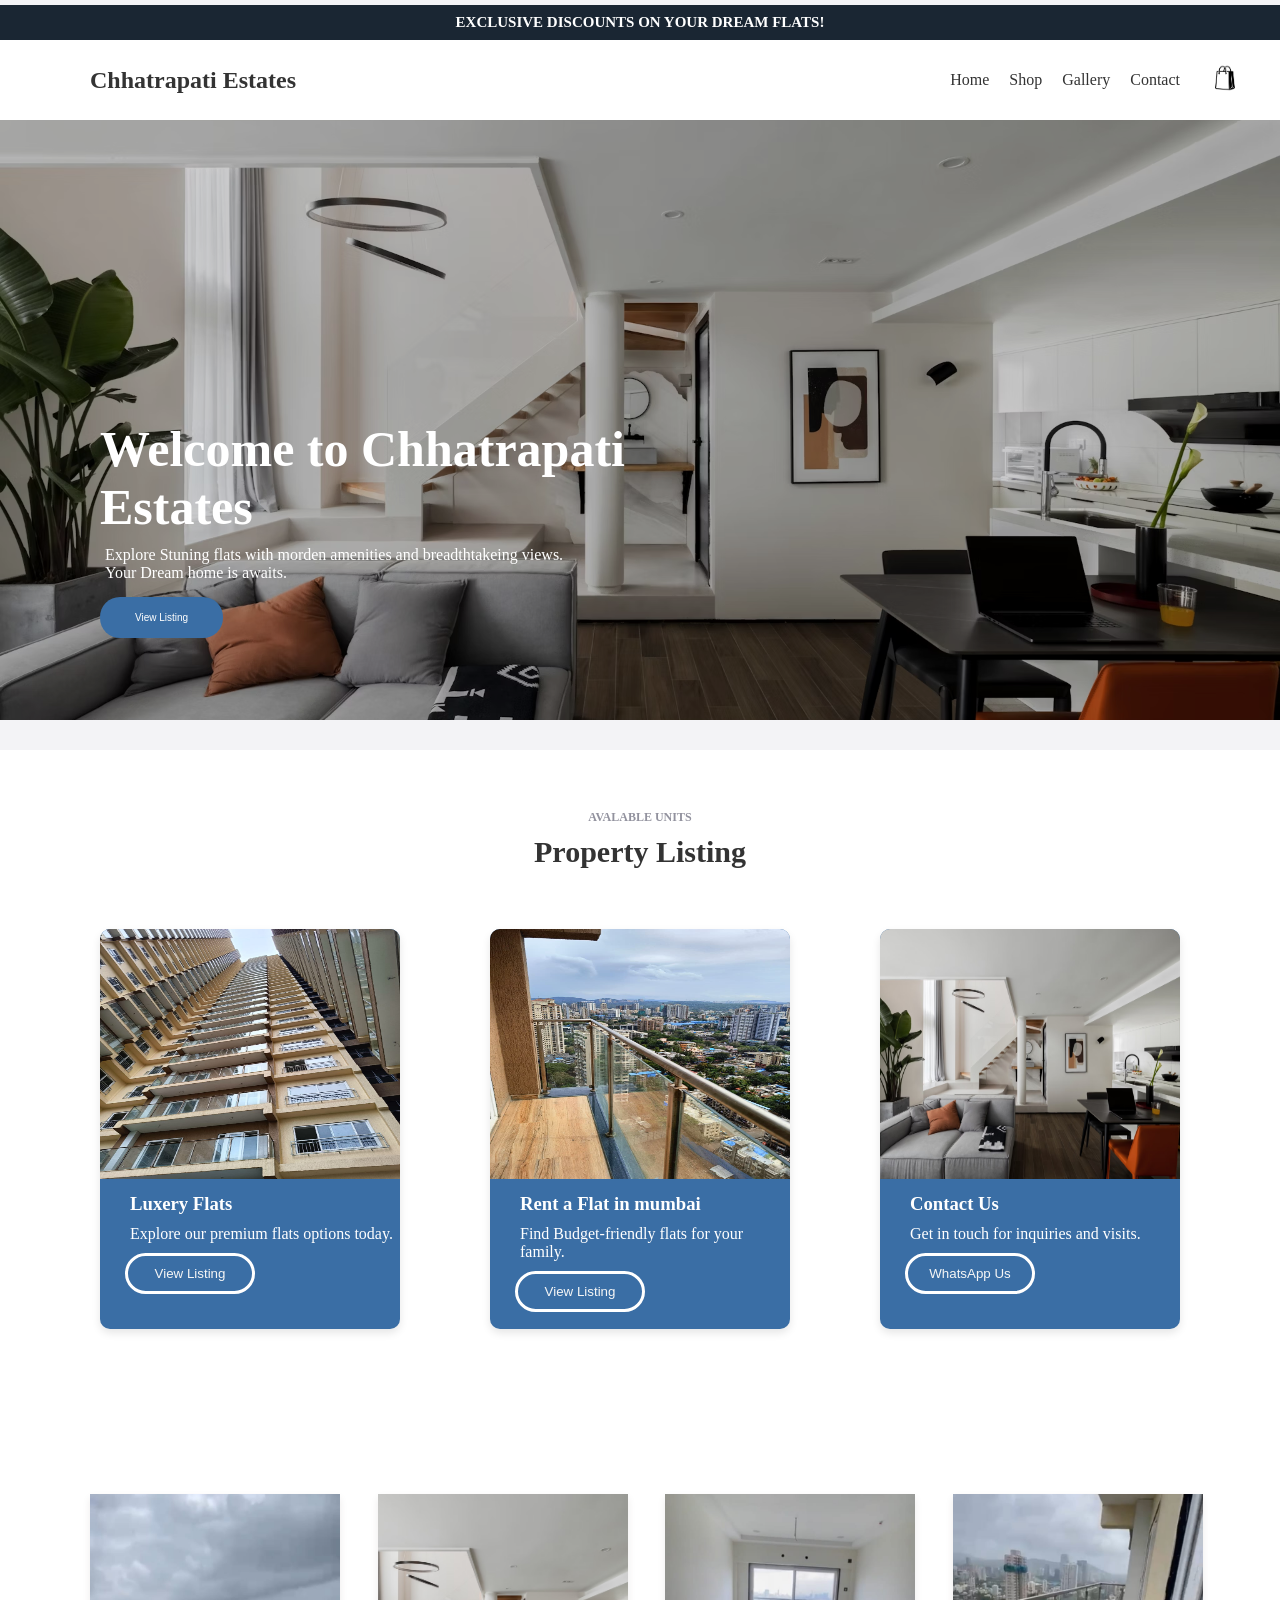
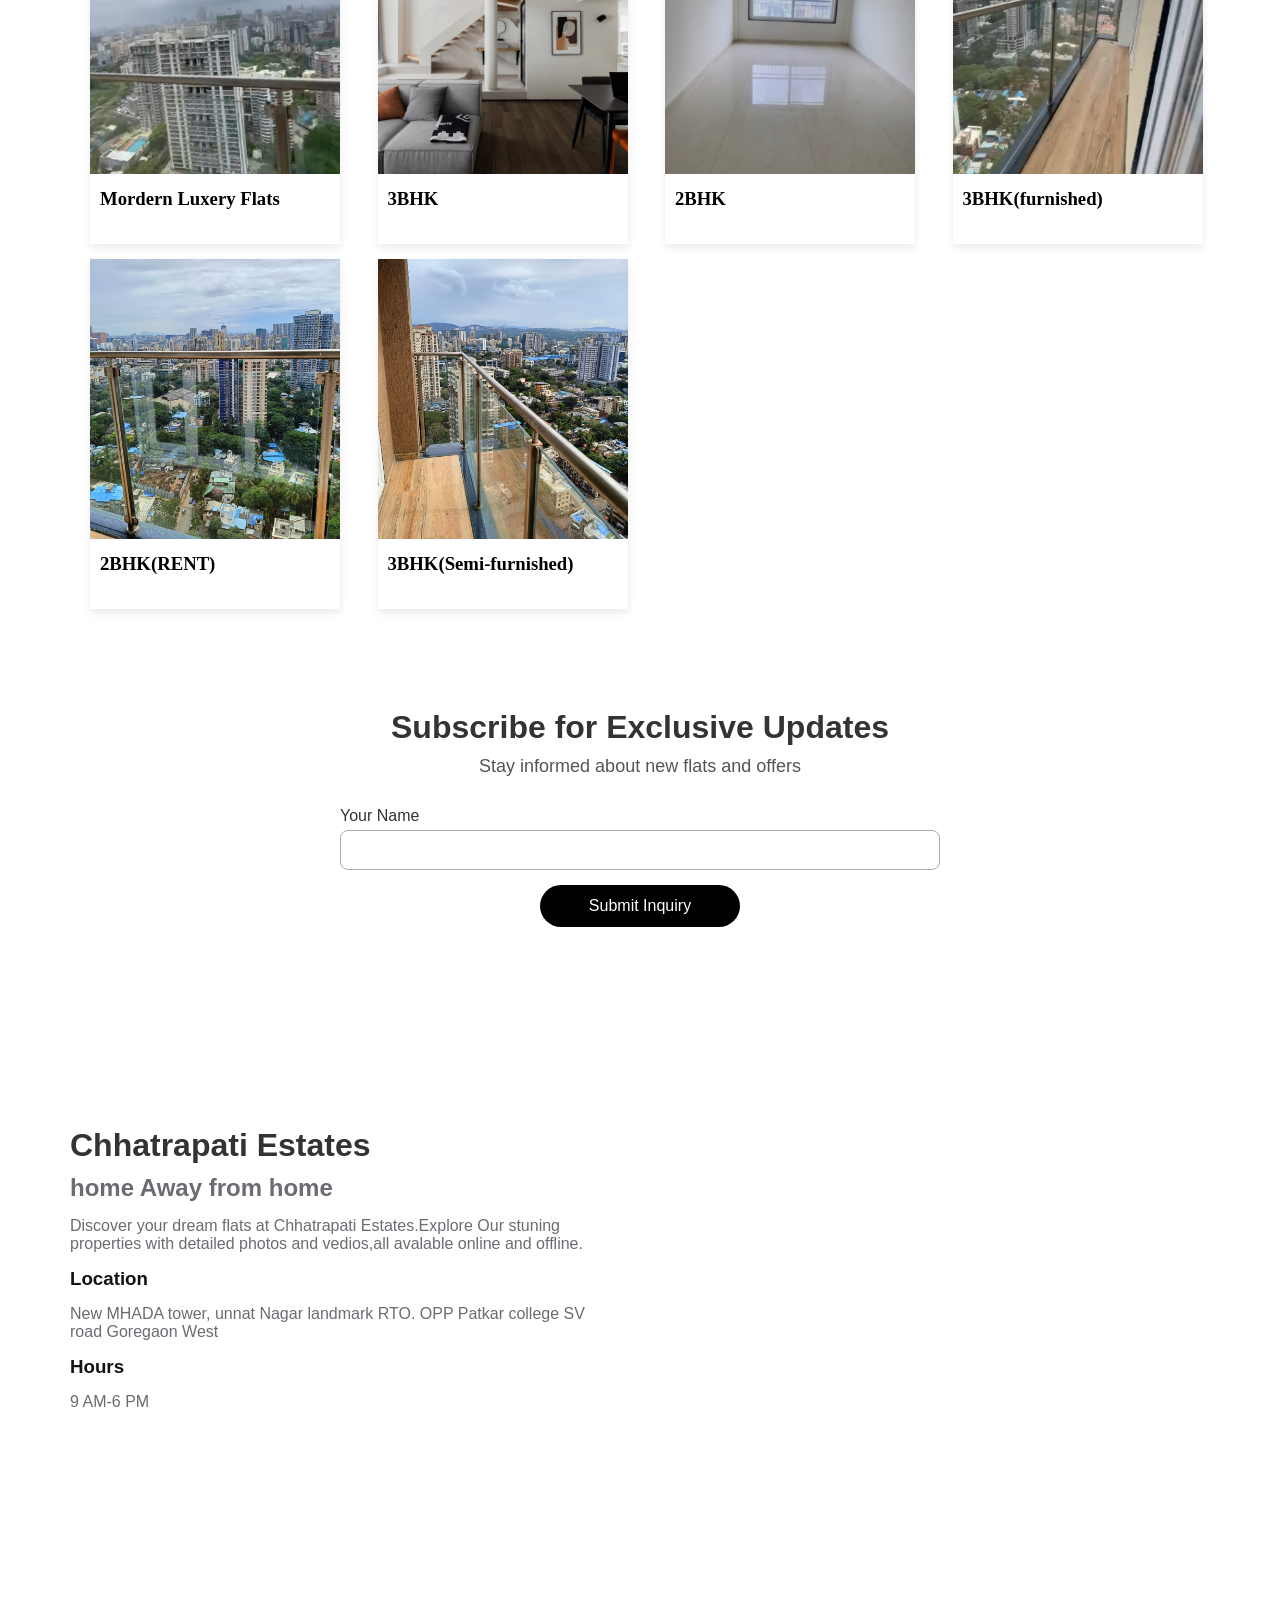
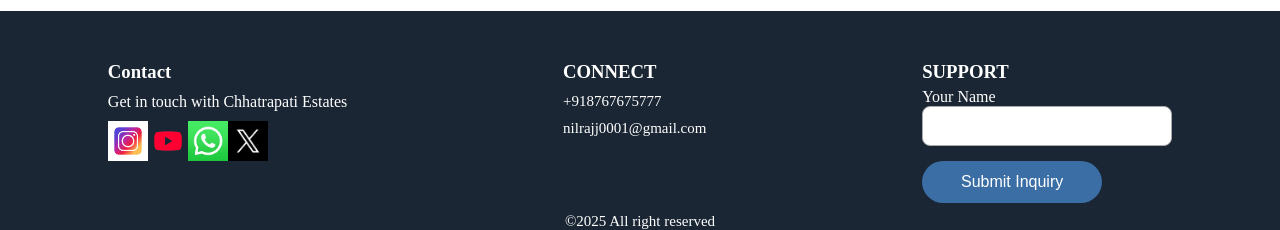
<file: index.html>
<!DOCTYPE html>
<html lang="en">

<head>
    <meta charset="UTF-8">
    <meta name="viewport" content="width=device-width, initial-scale=1.0">
    <meta name="description"
        content="Explore the best estate properties and real estate listings online. Buy, sell, or rent houses, apartments, and commercial estates.">
    <meta name="keywords" content="estate properties, real estate, buy house, apartments, commercial property">
    <title>Best Estate Properties | Buy & Sell Real Estate Online</title>
    <link rel="stylesheet" href="style.css">
    <link rel="icon" type="image/png" sizes="32x32" href="bag.png">
    <link rel="icon" type="image/png" sizes="16x16" href="bag.png">
    <link rel="apple-touch-icon" href="bag.png">
    <meta name="theme-color" content="#ffffff">


    <title>Chatrapati Estate | Flats & Properties in Mumbai, Pune & Ambernath</title>
    <meta name="description"
        content="Buy, sell or rent flats and properties across Mumbai, Pune, and Ambernath. Chatrapati Estate offers trusted real-estate deals with verified listings.">
    <meta name="keywords"
        content="flats in Mumbai, Ambernath property, Pune real estate, buy house in Mumbai, rent flat Mumbai, Chatrapati Estate">
    <link rel="canonical" href="https://www.chatrapatiestate.in/">
    <meta property="og:title" content="Chatrapati Estate - Trusted Real Estate in Mumbai & Pune">
    <meta property="og:description"
        content="Find verified flats and rental properties in Mumbai, Pune, and Ambernath with Chatrapati Estate.">
    <meta property="og:image" content="https://www.chatrapatiestate.in/images/logo.png">
    <meta property="og:url" content="https://www.chatrapatiestate.in/">
    <meta name="robots" content="index, follow">

    <script type="application/ld+json">
{
  "@context": "https://schema.org",
  "@type": "RealEstateAgent",
  "name": "Chatrapati Estate",
  "image": "https://www.chatrapatiestate.in/images/logo.png",
  "address": {
    "@type": "PostalAddress",
    "streetAddress": "Ambernath East",
    "addressLocality": "Mumbai",
    "addressRegion": "MH",
    "postalCode": "421501",
    "addressCountry": "IN"
  },
  "telephone": "+91-8767675777",
  "url": "https://www.chatrapatiestate.in"
}
</script>



</head>

<body>
    <div id="heads">
        <h2>EXCLUSIVE DISCOUNTS ON YOUR DREAM FLATS!</h2>
    </div>
    <header>
        <h1>Chhatrapati Estates</h1>

        <div id="menu">
            <a href="index.html" id="home">Home</a>
            <a href="shop.html" id="shop">Shop</a>
            <a href="galary.html" id="gallery">Gallery</a>
            <a href="contact.html" id="content">Contact</a>
            <a href="" id="image"><img src="bag.png" alt="bag"></a>
        </div>
    </header>
    <div id="bodyhead">
        <div class="background-blur"></div> <!-- background image layer -->
        <div class="bodyhead-content">
            <h1>Welcome to Chhatrapati <br> Estates</h1>
            <p>Explore Stuning flats with morden amenities and breadthtakeing views. <br> Your Dream home is awaits.</p>
            <button class="goToListing">View Listing</button>



        </div>
    </div>
    <div id="property">
        <div id="top">
            <h5>AVALABLE UNITS</h5>
            <h2><b>Property Listing</b></h2>
        </div>
        <div class="units">
            <div id="luxery">
                <img src="higths.jpg" alt="bag">
                <h3>Luxery Flats</h3>
                <p>Explore our premium flats options today.</p>
                <button class="goToListing">View Listing</button>
            </div>
            <div id="home">
                <img src="Luxury Flats/f25.jpg" alt="bag">
                <h3>Rent a Flat in mumbai</h3>
                <p>Find Budget-friendly flats for your family.</p>
                <button class="goToListing">View Listing</button>
            </div>
            <div id="touch">
                <img src="bg.jpg" alt="bag">
                <h3>Contact Us</h3>
                <p>Get in touch for inquiries and visits.</p>
                <a href="https://wa.me/918975687004?text=Hello%20Matoshri%20Galaxy,%20I%20am%20interested%20in%20your%20flats."
                    target="_blank">
                    <button>WhatsApp Us</button></a>

            </div>
        </div>
        <div id="listingSection">
            <div id="sale">
                <div class="flats">
                    <a href="shop.html">
                        <img src="rent flat 2/f5.jpg" alt="flat image" width="100%" height="250px">
                    </a>
                    <h3>Mordern Luxery Flats</h3>
                </div>
                <div class="flats">
                    <a href="shop.html">
                        <img src="bg.jpg" alt="flat image" width="100%" height="250px">
                    </a>
                    <h3>3BHK</h3>
                </div>
                <div class="flats">
                    <a href="shop.html">
                        <img src="rent flat 2/f1.jpg" alt="flat image" width="100%" height="250px">
                    </a>
                    <h3>2BHK</h3>

                </div>
                <div class="flats">
                    <a href="shop.html">
                        <img src="rent flat 2/f3.jpg" alt="flat image" width="100%" height="250px">
                    </a>
                    <h3>3BHK(furnished)</h3>

                </div>
                <div class="flats">
                    <a href="shop.html">
                        <img src="3bhk semi farbised/f2.jpg" alt="flat image" width="100%" height="250px">
                    </a>
                    <h3>2BHK(RENT)</h3>

                </div>
                <div class="flats">
                    <a href="shop.html">
                        <img src="3bhk farbised/f8.jpg" alt="flat image" width="100%" height="250px">
                    </a>
                    <h3>3BHK(Semi-furnished)</h3>

                </div>

            </div>
        </div>
        <div id="inquiry">
            <h1>Subscribe for Exclusive Updates</h1>
            <h5>Stay informed about new flats and offers</h5>

            <form id="whatsappForm">
                <div class="form-group">
                    <label for="inquiryName">Your Name</label>
                    <input type="text" id="inquiryName" name="name" required placeholder=" ">
                </div>
                <button type="submit">Submit Inquiry</button>
            </form>

            <div id="bottom">
                <div id="address">
                    <h1>Chhatrapati Estates</h1>
                    <h2>home Away from home</h2>
                    <p>Discover your dream flats at Chhatrapati Estates.Explore Our stuning <br>properties with
                        detailed
                        photos and vedios,all avalable online and offline.</p>
                    <h3>Location</h3>
                    <p>New MHADA tower, unnat Nagar landmark RTO. OPP Patkar college SV road Goregaon West</p>
                    <h3>Hours</h3>
                    <p>9 AM-6 PM</p>
                </div>
                <div id="map">
                    <iframe
                        src="https://www.google.com/maps/embed?pb=!1m18!1m12!1m3!1d30148.79706550844!2d72.80727624893191!3d19.168994874264314!2m3!1f0!2f0!3f0!3m2!1i1024!2i768!4f13.1!3m3!1m2!1s0x3be7b7001baa1c61%3A0x8e0f19a94efc56d9!2sNew%20Mhada%20416%20pahadi%20goregaon!5e0!3m2!1sen!2sin!4v1761566886646!5m2!1sen!2sin"
                        width="600" height="450" style="border:0;" allowfullscreen="" loading="lazy"
                        referrerpolicy="no-referrer-when-downgrade"></iframe>


                </div>
            </div>
        </div>

    </div>
    <div id="footer">
        <div id="contact">
            <h3>Contact</h3>
            <p>Get in touch with Chhatrapati Estates</p>
            <div id="icons">
                <a href=""><img src="insta.jpg" alt="bag"></a>
                <a href=""><img src="yt.png" alt="bag"></a>
                <a href=""><img src="whats.jpeg" alt="bag"></a>
                <a href=""><img src="x.jpg" alt="bag"></a>
            </div>
        </div>
        <div id="connect">
            <h3>CONNECT</h3>
            <h2>+918767675777</h3>
                <h2>nilrajj0001@gmail.com</h2>

        </div>
        <div id="support">
            <h3>SUPPORT</h3>
            <label for="name">Your Name</label>
            <input type="text" id="name" name="name" required placeholder=" "><br>
            <BUTton>Submit Inquiry</BUTton>
        </div>

    </div>
    <div id="ender">
        <h3>&copy;2025 All right reserved</h3>
    </div>
    <script src="animation.js"></script>
    <script src="script.js"></script>
</body>

</html>
</file>
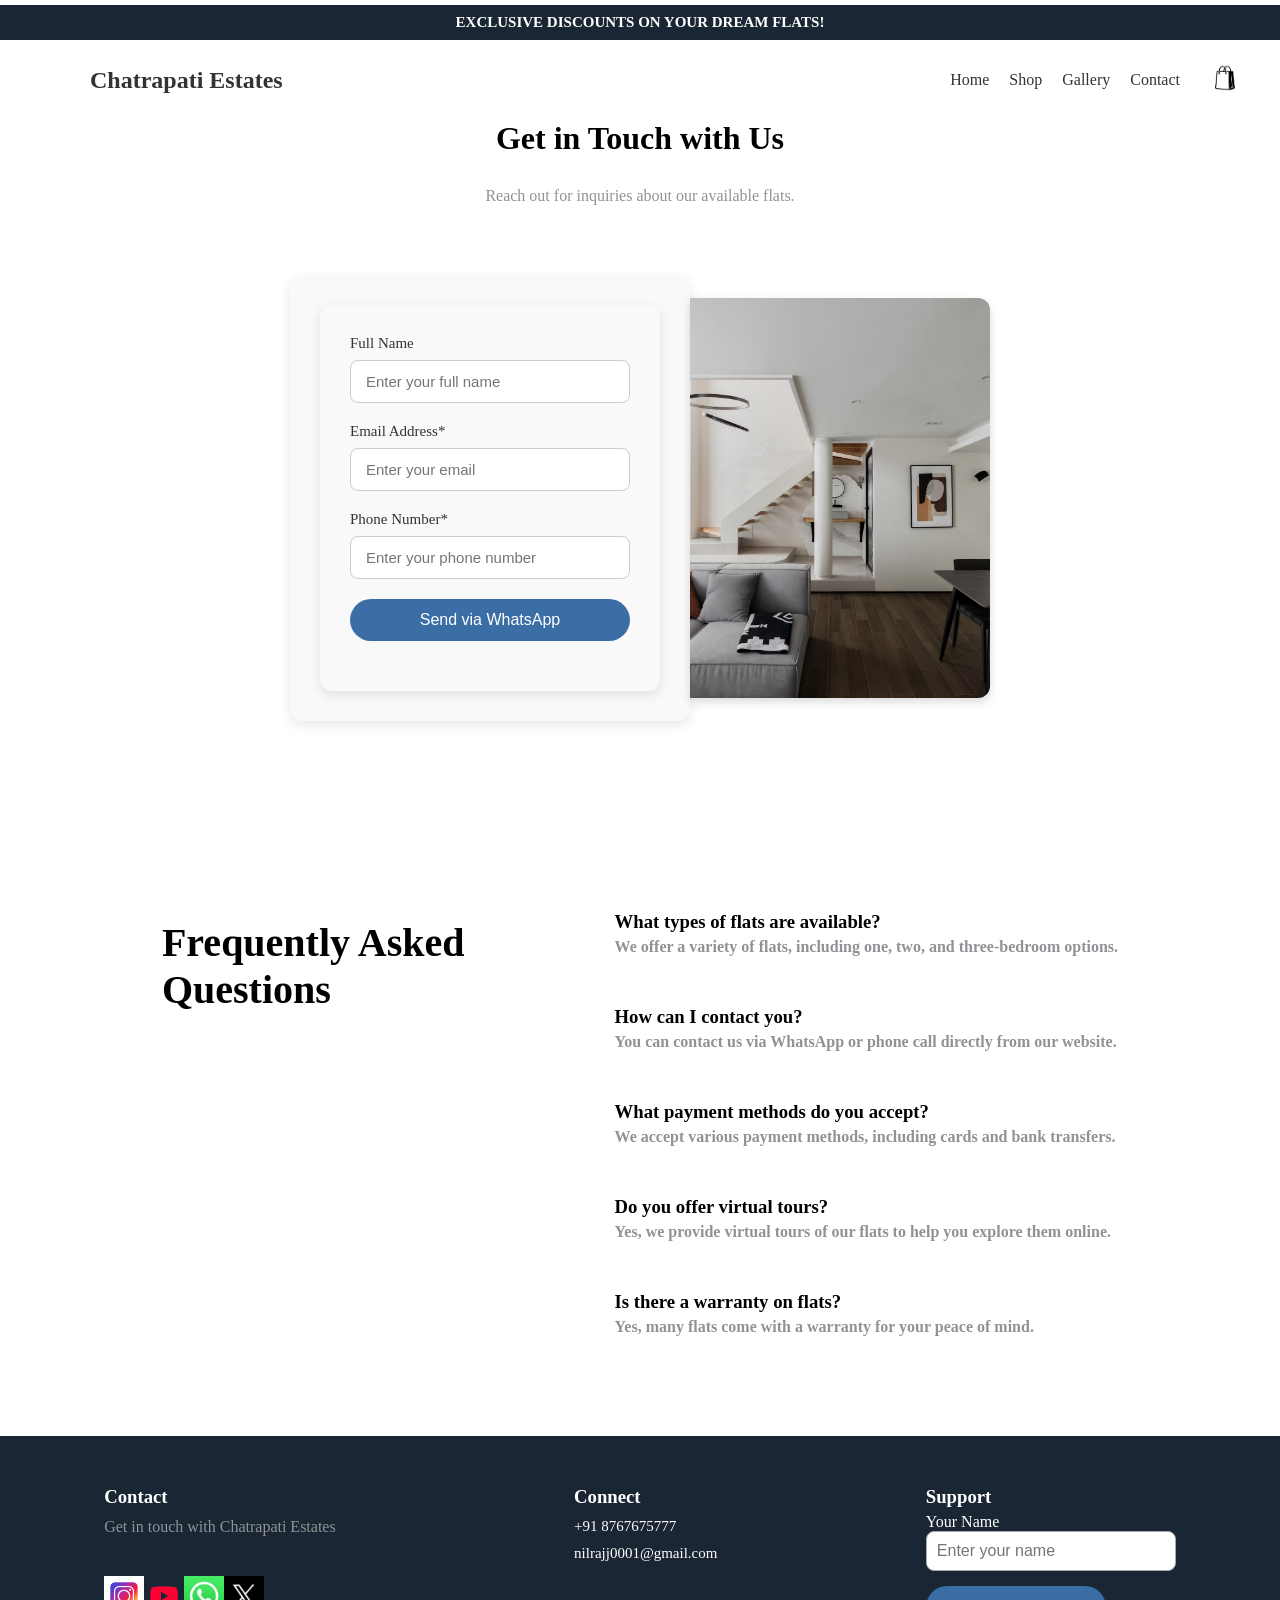
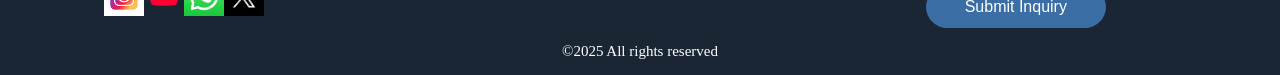
<file: contact.html>
<!DOCTYPE html>
<html lang="en">

<head>
    <meta charset="UTF-8">
    <meta name="viewport" content="width=device-width, initial-scale=1.0">
    <meta name="description"
        content="Explore the best estate properties and real estate listings online. Buy, sell, or rent houses, apartments, and commercial estates.">
    <meta name="keywords" content="estate properties, real estate, buy house, apartments, commercial property">
    <title>Contact to get Houses</title>
    <link rel="stylesheet" href="contact.css">
    <link rel="icon" type="image/png" sizes="32x32" href="bag.png">
    <link rel="icon" type="image/png" sizes="16x16" href="bag.png">
    <link rel="apple-touch-icon" href="bag.png">
    <meta name="theme-color" content="#ffffff">

    <title>Contact Chatrapati Estate | Flats & Real Estate in Mumbai</title>
    <meta name="description"
        content="Get in touch with Chatrapati Estate for buying, selling or renting flats in Mumbai, Pune, and Ambernath. Call +91 8767675777.">
    <link rel="canonical" href="https://www.chatrapatiestate.in/contact.html">

</head>

<body>

    <!-- Top Announcement -->
    <div id="heads">
        <h2>EXCLUSIVE DISCOUNTS ON YOUR DREAM FLATS!</h2>
    </div>

    <!-- Header -->
    <header>
        <h1>Chatrapati Estates</h1>
        <div id="menu">
            <a href="index.html" id="home">Home</a>
            <a href="shop.html" id="shop">Shop</a>
            <a href="galary.html" id="gallery">Gallery</a>
            <a href="contact.html" id="content">Contact</a>
            <a href="#" id="image"><img src="bag.png" alt="bag icon"></a>
        </div>
    </header>

    <h1>Get in Touch with Us</h1>
    <p>Reach out for inquiries about our available flats.</p>

    <!-- Contact Form Section -->
    <div id="gettouch">
        <div id="div1">
            <form id="whatsappForm">
                <div class="form-group">
                    <label for="fullName">Full Name</label>
                    <input type="text" id="fullName" name="fullName" placeholder="Enter your full name" required>
                </div>

                <div class="form-group">
                    <label for="email">Email Address*</label>
                    <input type="email" id="email" name="email" placeholder="Enter your email" required>
                </div>

                <div class="form-group">
                    <label for="phone">Phone Number*</label>
                    <input type="tel" id="phone" name="phone" placeholder="Enter your phone number" required>
                </div>

                <div class="form-group">
                    <!-- ✅ Changed to type="button" so page doesn’t refresh -->
                    <button type="button" id="sendWhatsApp">Send via WhatsApp</button>
                </div>
            </form>
        </div>

        <div id="div2">
            <img src="bg.jpg" alt="">
        </div>
    </div>

    <div id="subsection">
        <div id="heading">
            <h2>Frequently Asked <br>Questions</h2>
        </div>
        <div id="qna">
            <h3>What types of flats are available?</h3>
            <h4>We offer a variety of flats, including one, two, and three-bedroom options.</h4>

            <h3>How can I contact you?</h3>
            <h4>You can contact us via WhatsApp or phone call directly from our website.</h4>

            <h3>What payment methods do you accept?</h3>
            <h4>We accept various payment methods, including cards and bank transfers.</h4>

            <h3>Do you offer virtual tours?</h3>
            <h4>Yes, we provide virtual tours of our flats to help you explore them online.</h4>

            <h3>Is there a warranty on flats?</h3>
            <h4>Yes, many flats come with a warranty for your peace of mind.</h4>
        </div>
    </div>

    <div id="footer">
        <!-- Contact Info -->
        <div id="contact">
            <h3>Contact</h3>
            <p id="king">Get in touch with Chatrapati Estates</p>
            <div id="icons">
                <a href=""><img src="insta.jpg" alt="Instagram"></a>
                <a href=""><img src="yt.png" alt="YouTube"></a>
                <a href=""><img src="whats.jpeg" alt="WhatsApp"></a>
                <a href=""><img src="x.jpg" alt="Twitter"></a>
            </div>
        </div>

        <!-- Connect Info -->
        <div id="connect">
            <h3>Connect</h3>
            <h2>+91 8767675777</h2>
            <h2>nilrajj0001@gmail.com</h2>
        </div>

        <!-- Support Form -->
        <div id="support">
            <h3>Support</h3>
            <label for="name">Your Name</label>
            <input type="text" id="name" name="name" required placeholder="Enter your name"><br>
            <button type="button" id="footerSend">Submit Inquiry</button>
        </div>
    </div>

    <div id="ender">
        <h3>&copy;2025 All rights reserved</h3>
    </div>

    <!-- Scripts -->
    <script src="anim4.js"></script>
    <script>
        document.addEventListener("DOMContentLoaded", function () {

            // ===== Contact Form Submission (WhatsApp) =====
            const sendButton = document.getElementById("sendWhatsApp");
            sendButton.addEventListener("click", function () {

                const fullName = document.getElementById("fullName").value.trim();
                const email = document.getElementById("email").value.trim();
                const phone = document.getElementById("phone").value.trim();

                if (!email || !phone) {
                    alert("Please fill all required fields!");
                    return;
                }

                const whatsappNumber = "918767675777"; // ✅ Digits only (no +, no spaces)
                const message = encodeURIComponent(
                    `📩 New Inquiry from Contact Page\n` +
                    `Full Name: ${fullName || "No Name"}\n` +
                    `Email: ${email}\n` +
                    `Phone: ${phone}\n\n` +
                    `Please share details about available flats.`
                );

                const url = `https://wa.me/${whatsappNumber}?text=${message}`;
                window.open(url, "_blank");

                alert("Redirecting to WhatsApp...");
                document.getElementById("whatsappForm").reset();
            });


            // ===== Footer Support Form Submission (WhatsApp) =====
            const footerButton = document.getElementById("footerSend");
            footerButton.addEventListener("click", function () {

                const name = document.getElementById("name").value.trim();
                if (!name) {
                    alert("Please enter your name!");
                    return;
                }

                const whatsappNumber = "918767675777";
                const message = encodeURIComponent(
                    `🧾 Footer Inquiry\n` +
                    `Name: ${name}\n` +
                    `I would like to get support or more information.`
                );

                const url = `https://wa.me/${whatsappNumber}?text=${message}`;
                window.open(url, "_blank");

                alert("Redirecting to WhatsApp...");
                document.getElementById("name").value = "";
            });

        });
    </script>

</body>

</html>
</file>
<file: style.css>
/* Reset */
* {
    margin: 0;
    padding: 0;
    box-sizing: border-box;
}
body{
    background-color: #f3f3f6;
}
/* Top banner */
#heads {
    width: 100%;
    height: 35px;
    font-size: 10px;
    color: white;
    background-color: rgb(26, 38, 51);
    display: flex;
    align-items: center;
    justify-content: center;
    margin-top: 5px;
    transition: opacity 700ms ease, transform 700ms ease;
}
#heads.in-view{opacity:1;transform:none}

.units #luxery img{
    width:100%;
    height:250px;
}

.units #home img{
    width:100%;
    height:250px;
}

.units #touch img{
    width:100%;
    height:250px;
}

/* Header */
header {
    width: 100%;
    height: 80px;
    background-color: #ffffff;
    display: flex;
    align-items: center;
    justify-content: space-between;
    padding: 0 30px;
    
}
header.in-view{opacity:1;transform:none}

/* Header Title */
header h1 {
    font-size: 24px;
    color: #333;
    margin-left: 60px;
}

/* Menu */
#menu {
    display: flex;
    align-items: center;
    gap: 20px;
}
/* Menu links */
#menu a {
    text-decoration: none;
    color: #333;
    font-weight: 500;
    font-size: 16px;
    transition: color 0.3s ease;
}

#menu a.hover,
#menu a:hover {
color: rgb(26, 38, 51);
}

/* Optional: Image link */
#menu img {
    width: 50px;
    height: 50px;
    object-fit: cover;
    border-radius: 50%;
}

/* Hero Section */
#bodyhead {
    position: relative;
    width: 100%;
    height: 600px;
    overflow: hidden;
}

/* Background image with dark overlay */
.background-blur {
    position: absolute;
    top: 0;
    left: 0;
    width: 100%;
    height: 100%;
    background-image: url(bg.jpg);
    background-size: cover;
    background-position: center;
    background-color: rgba(0, 0, 0, 0.2);
    background-blend-mode: darken;
    z-index: 1;
}

/* Hero content */
.bodyhead-content {
    position: relative;
    z-index: 2;
    color: #ffffff;
    padding-top: 300px;
    padding-left: 100px;
}

.bodyhead-content h1 {
    font-size: 50px;
    margin-bottom: 10px;
}

.bodyhead-content p {
    margin-bottom: 15px;
    padding-left: 5px;
}

.bodyhead-content button {
    padding: 15px 35px;
    background-color: rgb(58, 110, 165);
    color: #fff;
    border: none;
    cursor: pointer;
    font-size: 10px;
    border-radius: 20px;
}

.bodyhead-content button:hover {
    background-color: rgb(145, 171, 199);
}

/* Property Section */
#property {
    margin-top: 30px;
    background: #ffffff;
    padding: 30px 0;
}

/* Property Title Block */
#property #top {
    width: 100%;
    display: flex;
    flex-direction: column;
    justify-content: center;
    text-align: center;
    padding: 30px 0;
}

#property #top h5 {
    font-size: 12px;
    color: rgb(146, 146, 158);
    margin-bottom: 10px;
}

#property #top h2 {
    font-size: 30px;
    color: #333;
}

/* Units Section */
.units {
    display: flex;
    align-items: center;
    justify-content: space-evenly;
    flex-wrap: wrap;
    margin-top: 30px;
    padding: 0 40px;
    gap: 30px;
}

.units #luxery,
.units #home,
.units #touch {
    background-color: rgb(58, 110, 165);
    width: 300px;
    height: 400px;
    border-radius: 10px;
    overflow: hidden;
    box-shadow: 0 4px 8px rgba(0, 0, 0, 0.1);
    transition: transform 0.3s ease;
}

.units #luxery h3,
.units #home h3,
.units #touch h3,
.units #luxery p,
.units #home p,
.units #touch p {
    padding-left: 30px;
    color: #ffffff;
    padding-top: 10px;
}

.units #luxery button,
.units #home button,
.units #touch button {
    margin-left: 25px;
    margin-top: 10px;
    color: #f6f6f6;
    background-color: rgb(58, 110, 165);
    width: 130px;
    padding: 10px;
    border: solid white;
    border-radius: 30px;
}

/* Sale Section */
#sale {
    margin-top: 150px;
    margin-left: 50px;
    display: grid;
    grid-template-columns: repeat(auto-fill, minmax(250px, 1fr));
    align-items: flex-start;
    justify-content:center;
    padding: 0 40px;
}

/* Sale Cards (Flats) */
#sale .flats {
    background: #ffffff;
    width: 250px;
    height: 350px;
    margin-top: 15px;
    overflow: hidden;
    box-shadow: 0 4px 8px #edebeb;
    transition: transform 0.3s ease;
}

#sale .flats:hover {
    transform: translateY(-8px) scale(1.03);
    box-shadow: 0 10px 20px rgba(0, 0, 0, 0.2);
    filter: brightness(1.07);
}


#sale .flats img {
    width: 100%;
    height: 80%;
    object-fit: cover;
}

#sale .flats p,
#sale .flats h3 {
    margin-left: 10px;
    margin-top: 10px;
}

/* Inquiry Section */
#inquiry {
    padding: 50px 20px;
    text-align: center;
    margin-top: 50px;
    font-family: 'Segoe UI', Tahoma, Geneva, Verdana, sans-serif;
}

#inquiry h1 {
    font-size: 32px;
    margin-bottom: 10px;
    color: #333;
    font-weight: bold;
}

#inquiry h5 {
    font-size: 18px;
    color: #555;
    margin-bottom: 30px;
    font-weight: normal;
}

#inquiry form {
    display: inline-block;
    text-align: left;
   
    border-radius: 10px;
}

#inquiry label {
    font-size: 16px;
    color: #333;
    margin-bottom: 5px;
    display: block;
}

#inquiry input {
    padding: 10px;
    width: 600px;
    font-size: 16px;
    border: 1px solid #aaa;
    border-radius: 8px;
    margin-bottom: 15px;
    box-sizing: border-box;
}

#inquiry button {
    width: 200px;
    padding: 12px 20px;
    font-size: 16px;
    background-color: rgb(0, 0, 0);
    color: white;
    border: none;
    margin-left: 200px;
    border-radius: 25px;
    cursor: pointer;
    transition: background-color 0.3s ease;
}

#inquiry button:hover {
    background-color: #0056b3;
}
#bottom{
    display: flex;
    margin-top: 150px;
    justify-content: space-around;
    margin-left: 50px;
}
#bottom #address{
    text-align: left;
    margin-top: 50px;
}
#bottom p{
    font-size: 16px;
    margin-top: 15px;
    color: rgb(107, 108, 114);
}
#bottom h2{
    margin-top: 0%;
    color: rgb(107, 108, 114);
}
#bottom h3{
    margin-top: 15px;
    color: rgb(19, 19, 20);
}
#bottom map{
    border: solid 2px white;
    box-shadow: #ffffff 4px 4px 4px 4px;
}
#footer{
    padding-top: 50px;
    display: flex;
    color: #ffffff;
    justify-content: space-around;
    background-color: rgb(26, 38, 51);
}
#footer #contact #icons{
display: flex;

}
#footer #contact #icons img{
margin-top: 10px;
height: 40px;
width: 40px;

}
#footer #contact p{
    margin-top: 10px;

}
#footer form {
    display: inline-block;
    text-align: left;
    border-radius: 10px;
}

#footer label {
    margin-top: 5px;
    font-size: 16px;
    color: #ffffff;
   
    display: block;
}
#footer input {
    padding: 10px;
    width: 250px;
    font-size: 16px;
    border: 1px solid #aaa;
    border-radius: 8px;
    margin-bottom: 15px;
    box-sizing: border-box;
}
#footer button {
    width: 180px;
    padding: 12px 20px;
    font-size: 16px;
    background-color: rgb(58, 110, 165);
    color: white;
    border: none;
    border-radius: 25px;
    cursor: pointer;
    transition: background-color 0.3s ease;
}
#footer #connect h2{
    font-weight: normal;
    margin-top: 10px;
    font-size: 15px;

}
#ender{
    display: flex;
    justify-content: center;
    align-items: center;
    color: #ffffff;
    background-color: rgb(26, 38, 51);
}
#ender h3{
    margin-top: 10px;
    font-weight: normal;
    font-size: 15px;
}
#ender #h3 img{
    width: 5px;
    height: 5px;
}



@media only screen and (max-width: 480px) and (min-width: 320px){
    #heads {
    width: 100%;
    height: 10px;
    font-size: 5px;
    color: white;
    background-color: rgb(26, 38, 51);
    display: flex;
    align-items: center;
    justify-content: center;
    margin-top: 5px;
}


/* Header */
header {
    width: 100%;
    height: 40px;
    background-color: #ffffff;
    display: flex;
    align-items: center;
    justify-content: space-between;
    padding: 0 30px;
}
header:hover{
    background-color: #e6e2e2;
}

/* Header Title */
header h1 {
    font-size: 14px;
    color: #333;
    margin-left: 20px;
}

/* Menu */
#menu {
    display: flex;
    align-items: center;
    gap: 5px;
}

/* Menu links */
#menu a {
    text-decoration: none;
    color: #333;
    font-weight: 200;
    font-size: 6px;
    transition: color 0.3s ease;
}

#menu a:hover {
    color: rgb(26, 38, 51);
}

/* Optional: Image link */
#menu img {
    width: 25px;
    height: 25px;
    object-fit: cover;
    border-radius: 50%;
}
#bodyhead {
    position: relative;
    width: 100%;
    height: 600px;
    overflow: hidden;
}

/* Background image with dark overlay */
.background-blur {
    position: absolute;
    top: 0;
    left: 0;
    width: 100%;
    height: 100%;
    background-image: url(bg.jpg);
    background-size: cover;
    background-position: center;
    background-color: rgba(0, 0, 0, 0.2);
    background-blend-mode: darken;
    z-index: 1;
}

/* Hero content */
.bodyhead-content {
    position: relative;
    z-index: 2;
    color: #ffffff;
    padding-top: 300px;
    padding-left: 10px;
}

.bodyhead-content h1 {
    font-size: 30px;
    margin-bottom: 10px;
}

.bodyhead-content p {
    margin-bottom: 15px;
    padding-left: 5px;
}

.bodyhead-content button {
    padding: 15px 35px;
    background-color: rgb(58, 110, 165);
    color: #fff;
    border: none;
    cursor: pointer;
    font-size: 10px;
    border-radius: 20px;
}

.bodyhead-content button:hover {
    background-color: rgb(145, 171, 199);
}

/* Property Section */
#property {
    margin-top: 30px;
    background: #ffffff;
    padding: 30px 0;
}

/* Property Title Block */
#property #top {
    width: 100%;
    display: flex;
    flex-direction: column;
    justify-content: center;
    text-align: center;
    padding: 30px 0;
}

#property #top h5 {
    font-size: 12px;
    color: rgb(146, 146, 158);
    margin-bottom: 10px;
}

#property #top h2 {
    font-size: 30px;
    color: #333;
}

/* Units Section */
.units {
    display: flex;
    align-items: center;
    justify-content: space-evenly;
    flex-wrap: wrap;
    margin-top: 30px;
    padding: 0 40px;
    gap: 30px;
}

.units #luxery,
.units #home,
.units #touch {
    background-color: rgb(58, 110, 165);
    width: 300px;
    height: 400px;
    border-radius: 10px;
    overflow: hidden;
    box-shadow: 0 4px 8px rgba(0, 0, 0, 0.1);
    transition: transform 0.3s ease;
}


.units #luxery h3,
.units #home h3,
.units #touch h3,
.units #luxery p,
.units #home p,
.units #touch p {
    padding-left: 30px;
    color: #ffffff;
    padding-top: 10px;
}

.units #luxery button,
.units #home button,
.units #touch button {
    margin-left: 25px;
    margin-top: 10px;
    color: #f6f6f6;
    background-color: rgb(58, 110, 165);
    width: 130px;
    padding: 10px;
    border: solid white;
    border-radius: 30px;
}

/* Sale Section */
#sale {
    margin-top: 150px;
    display: grid;
    grid-template-columns: repeat(auto-fill, minmax(250px, 1fr));
    align-items: flex-start;
    justify-content:center;
    padding: 0 40px;
}

/* Sale Cards (Flats) */
#sale .flats {
    background: #ffffff;
    width: 250px;
    height: 350px;
    margin-top: 15px;
    overflow: hidden;
    box-shadow: 0 4px 8px #edebeb;
    transition: transform 0.3s ease;
}

#sale .flats:hover {
    transform: translateY(-8px) scale(1.03);
    box-shadow: 0 10px 20px rgba(0, 0, 0, 0.2);
    filter: brightness(1.07);
}


#sale .flats img {
    width: 100%;
    height: 80%;
    object-fit: cover;
}

#sale .flats p,
#sale .flats h3 {
    margin-left: 10px;
    margin-top: 10px;
}

/* Inquiry Section */
#inquiry {
    padding: 50px 20px;
    text-align: center;
    margin-top: 50px;
    font-family: 'Segoe UI', Tahoma, Geneva, Verdana, sans-serif;
}

#inquiry h1 {
    font-size: 22px;
    margin-bottom: 10px;
    color: #333;
    font-weight: bold;
}

#inquiry h5 {
    font-size: 16px;
    color: #555;
    margin-bottom: 30px;
    font-weight: normal;
}

#inquiry form {
    display: inline-block;
    text-align: left;
   
    border-radius: 10px;
}

#inquiry label {
    font-size: 14px;
    color: #333;
    margin-bottom: 5px;
    display: block;
}

#inquiry input {
    padding: 10px;
    width: 350px;
    font-size: 16px;
    border: 1px solid #aaa;
    border-radius: 8px;
    margin-bottom: 15px;
    box-sizing: border-box;
}

#inquiry button {
    width: 200px;
    padding: 12px 20px;
    font-size: 16px;
    background-color: rgb(0, 0, 0);
    color: white;
    border: none;
    margin-left: 80px;
    border-radius: 25px;
    cursor: pointer;
    transition: background-color 0.3s ease;
}

#inquiry button:hover {
    background-color: #0056b3;
}
#bottom{
    display: block;
    margin-top: 150px;
    justify-content: space-around;
    margin-left: 0px;
}
#bottom #address{
    text-align: left;
    margin-top: 50px;
}
#bottom p{
    font-size: 16px;
    margin-top: 15px;
    color: rgb(107, 108, 114);
}
#bottom h2{
    margin-top: 0%;
    color: rgb(107, 108, 114);
}
#bottom h3{
    margin-top: 15px;
    color: rgb(19, 19, 20);
}
#bottom #map {
    border: solid 2px white;
    box-shadow: #ffffff 4px 4px 4px 4px;
}
#bottom #map iframe{
    height: 300px;
    width: 300px;
}
#footer{
     padding: 10px;
    display: flex;
    color: #ffffff;
    justify-content: space-around;
    background-color: rgb(26, 38, 51);
}
#footer h3{
    font-size: 15px;

}
#footer  #contact #king{
    font-size: 10px;

}
#footer #contact #icons{
display: flex;
font-size: 4px;

}
#footer #contact #icons img{
margin-top: 10px;
height: 15px;
width: 15px;

}
#footer #contact #king{
    margin-top: 3px;
    margin-left: 0%;

}
#footer form {
    display: inline-block;
    text-align: left;
    border-radius: 3px;
}

#footer label {
    margin-top: 3px;
    font-size: 4px;
    color: #ffffff;
   
    display: block;
}
#footer input {
    padding: 10px;
    width: 80px;
    font-size: 4px;
    border: 1px solid #aaa;
    border-radius: 3px;
    margin-bottom: 5px;
    box-sizing: border-box;
}
#footer button {
    width: 60px;
    height: 30px;
    padding: 12px 20px;
    font-size: 4px;
    background-color: rgb(58, 110, 165);
    color: white;
    border: none;
    border-radius: 5px;
    cursor: pointer;
    transition: background-color 0.3s ease;
}
#footer p{
    align-items: center;
    justify-content: center;
    display: flex;
    color: #919296;
    font-size: 12px;
    padding-left: -10px;
}

#footer #connect h2{
    font-weight: normal;
    margin-top: 5px;
    font-size: 5px;

}
#ender{
    display: flex;
    justify-content: center;
    align-items: center;
    color: #ffffff;
    background-color: rgb(26, 38, 51);
}
#ender h3{
    font-weight: normal;
    font-size: 5px;
    padding: 5px;
}
#ender h3 img {
    margin-top: 10px;
    width: 5px;
    height: 5px;
}
}

@media only screen and (max-width: 720px) and (min-width: 480px) {


  /* 🔹 Top Banner */
  #heads {
    height: 20px;
    font-size: 8px;
    justify-content: center;
  }

  /* 🔹 Header */
  header {
    height: 45px;
    padding: 0 20px;
  }
  header h1 {
    font-size: 18px;
  }

  /* 🔹 Menu */
  #menu {
    gap: 8px;
  }
  #menu a {
    font-size: 9px;
  }
  #menu img {
    width: 25px;
    height: 25px;
  }

  /* 🔹 Hero / Bodyhead */
  #bodyhead {
    height: 500px;
  }
  .bodyhead-content {
    padding-top: 200px;
    padding-left: 20px;
  }
  .bodyhead-content h1 {
    font-size: 36px;
  }
  .bodyhead-content p {
    font-size: 12px;
  }
  .bodyhead-content button {
    padding: 10px 25px;
    font-size: 10px;
    border-radius: 20px;
  }

  /* 🔹 Property Section */
  #property #top h5 {
    font-size: 10px;
  }
  #property #top h2 {
    font-size: 24px;
  }
  .units {
    gap: 20px;
    padding: 0 15px;
  }
  .units #luxery img{
    width:100%;
    height:200px;
}

.units #home img{
    width:100%;
    height:200px;
}

.units #touch img{
    width:100%;
    height:200px;
}
  .units #luxery,
  .units #home,
  .units #touch {
    width: 220px;
    height: 300px;
  }
  .units h3 {
    font-size: 14px;
  }
  .units p {
    font-size: 10px;
  }
  .units button {
    width: 100px;
    padding: 8px;
    font-size: 10px;
  }

  /* 🔹 Sale Section */
  #sale {
    margin-top: 100px;
    margin-left: 20px;
    padding: 0 20px;
    grid-template-columns: repeat(auto-fill, minmax(200px, 1fr));
  }
  #sale .flats {
    width: 200px;
    height: 300px;
  }
  #sale .flats h3 {
    font-size: 14px;
  }
  #sale .flats p {
    font-size: 12px;
  }

  /* 🔹 Inquiry Section */
  #inquiry {
    padding: 30px 10px;
  }
  #inquiry h1 {
    font-size: 20px;
  }
  #inquiry h5 {
    font-size: 14px;
  }
  #inquiry input {
    width: 280px;
    font-size: 14px;
  }
  #inquiry button {
    width: 160px;
    margin-left: 60px;
    font-size: 14px;
  }

  /* 🔹 Bottom Section */
  #bottom {
    display: block;
    text-align: center;
    margin-top: 80px;
  }
  #bottom h2 {
    font-size: 18px;
  }
  #bottom h3 {
    font-size: 14px;
  }
  #bottom p {
    font-size: 12px;
  }
  #bottom #map iframe {
    width: 250px;
    height: 250px;
  }

  /* 🔹 Footer */
  #footer {
    flex-direction: column;
    align-items: center;
    text-align: center;
    padding: 20px;
  }
  #footer h3 {
    font-size: 12px;
  }
  #footer label {
    font-size: 10px;
  }
  #footer input {
    width: 100px;
    font-size: 10px;
  }
  #footer button {
    width: 70px;
    height: 30px;
    font-size: 10px;
  }
  #footer p {
    font-size: 10px;
  }

  /* 🔹 Ender */
  #ender h3 {
    font-size: 9px;
  }
}
@media only screen and (max-width: 320px) {
    #heads {
        width: 100%;
        height: 8px;
        font-size: 4px;
        color: white;
        background-color: rgb(26, 38, 51);
        display: flex;
        align-items: center;
        justify-content: center;
        margin-top: 3px;
    }

    /* Header */
    header {
        width: 100%;
        height: 30px;
        background-color: #ffffff;
        display: flex;
        align-items: center;
        justify-content: space-between;
        padding: 0 15px;
    }

    header h1 {
        font-size: 10px;
        color: #333;
        margin-left: 10px;
    }

    #menu {
        display: flex;
        align-items: center;
        gap: 3px;
    }

    #menu a {
        text-decoration: none;
        color: #333;
        font-weight: 200;
        font-size: 5px;
    }

    #menu img {
        width: 18px;
        height: 18px;
        object-fit: cover;
        border-radius: 50%;
    }

    /* Hero Section */
    #bodyhead {
        width: 100%;
        height: 450px;
        overflow: hidden;
    }
    .units #luxery img{
    width:100%;
    height:200px;
}

.units #home img{
    width:100%;
    height:200px;
}

.units #touch img{
    width:100%;
    height:200px;
}

    .background-blur {
        background-size: cover;
        background-position: center;
    }

    .bodyhead-content {
        padding-top: 200px;
        padding-left: 5px;
        color: #ffffff;
    }

    .bodyhead-content h1 {
        font-size: 20px;
        margin-bottom: 8px;
    }

    .bodyhead-content p {
        font-size: 10px;
        margin-bottom: 10px;
    }

    .bodyhead-content button {
        padding: 10px 20px;
        font-size: 8px;
        border-radius: 15px;
    }

    /* Property Section */
    #property {
        padding: 20px 0;
        margin-top: 20px;
    }

    #property #top h5 {
        font-size: 10px;
    }

    #property #top h2 {
        font-size: 20px;
    }

    .units {
        flex-direction: column;
        gap: 20px;
        padding: 0 15px;
    }

    .units #luxery,
    .units #home,
    .units #touch {
        width: 220px;
        height: 320px;
        border-radius: 8px;
    }

    .units h3,
    .units p {
        font-size: 10px;
        padding-left: 15px;
    }

    .units button {
        width: 100px;
        font-size: 8px;
        padding: 6px;
    }

    /* Sale Section */
    #sale {
        margin-top: 100px;
        margin-left: 0;
        grid-template-columns: 1fr;
        gap: 20px;
        padding: 0 10px;
    }

    #sale .flats {
        margin-top: 30px;
        width: 220px;
        height: 280px;
    }

    #sale .flats p,
    #sale .flats h3 {
        font-size: 10px;
        margin-left: 5px;
    }

    /* Inquiry */
    #inquiry {
        padding: 30px 10px;
    }

    #inquiry h1 {
        font-size: 16px;
    }

    #inquiry h5 {
        font-size: 12px;
    }

    #inquiry input {
        width: 250px;
        font-size: 12px;
        padding: 8px;
    }

    #inquiry button {
        width: 150px;
        font-size: 12px;
        margin-left: 50px;
    }

    /* Bottom Section */
    #bottom {
        margin-top: 100px;
        padding: 10px;
    }

    #bottom #map iframe {
        width: 250px;
        height: 200px;
    }

    #bottom p {
        font-size: 12px;
    }

    #bottom h2 {
        font-size: 14px;
    }

    #bottom h3 {
        font-size: 12px;
    }

    /* Footer */
    #footer {
        padding: 8px;
        flex-direction: column;
        align-items: center;
        text-align: center;
    }

    #footer h3 {
        font-size: 10px;
    }

    #footer label {
        font-size: 6px;
    }

    #footer input {
        width: 60px;
        font-size: 6px;
    }

    #footer button {
        width: 50px;
        height: 20px;
        font-size: 6px;
    }

    #footer p {
        font-size: 10px;
    }

    #footer #contact #icons img {
        width: 10px;
        height: 10px;
    }

    #ender {
        padding: 5px;
    }

    #ender h3 {
        font-size: 6px;
    }

    #ender h3 img {
        width: 4px;
        height: 4px;
    }
}
</file>
<file: contact.css>
/* Reset */
* {
    margin: 0;
    padding: 0;
    box-sizing: border-box;
}
body{
    background-color: #ffffff;
}
/* Top banner */
#heads {
    width: 100%;
    height: 35px;
    font-size: 10px;
    color: white;
    background-color: rgb(26, 38, 51);
    display: flex;
    align-items: center;
    justify-content: center;
    margin-top: 5px;
}

/* Header */
header {
    width: 100%;
    height: 80px;
    background-color: #ffffff;
    display: flex;
    align-items: center;
    justify-content: space-between;
    padding: 0 30px;
}
header:hover{
    background-color: #e6e2e2;
}

/* Header Title */
header h1 {
    font-size: 24px;
    color: #333;
    margin-left: 60px;
}

/* Menu */
#menu {
    display: flex;
    align-items: center;
    gap: 20px;
}

/* Menu links */
#menu a {
    text-decoration: none;
    color: #333;
    font-weight: 500;
    font-size: 16px;
    transition: color 0.3s ease;
}

#menu a:hover {
    color: rgb(26, 38, 51);
}

/* Optional: Image link */
#menu img {
    width: 50px;
    height: 50px;
    object-fit: cover;
    border-radius: 50%;
}
h1{
    align-items: center;
    justify-content: center;
    display: flex;
}
p{
    align-items: center;
    justify-content: center;
    display: flex;
    color: #919296;
    margin: 30px;
}

#gettouch {
    width: 100%;
    display: flex;
    justify-content: center;
    align-items: center;
    padding: 40px 20px;
    flex-wrap: wrap; /* makes it responsive */
}
#div1 {
    flex: 1;
    max-width: 400px;
    width: 100%;
    background: #f9f9f9;
    border-radius: 12px;
    box-shadow: 0 4px 12px rgba(0, 0, 0, 0.1);
    padding: 30px;
}
form {
    width: 100%;
    max-width: 400px;
    margin: 0 auto;
    padding: 30px;
    background-color: #f9f9f9;
    border-radius: 12px;
    box-shadow: 0 4px 12px rgba(0, 0, 0, 0.1);
}

/* Form Group */
.form-group {
    margin-bottom: 20px;
}

/* Labels */
.form-group label {
    display: block;
    margin-bottom: 8px;
    font-size: 15px;
    color: #333;
    font-weight: 500;
}

/* Input Fields */
.form-group input {
    width: 100%;
    padding: 12px 15px;
    font-size: 15px;
    border: 1px solid #ccc;
    border-radius: 8px;
    outline: none;
    transition: border-color 0.3s ease;
}

.form-group input:focus {
    border-color: rgb(58, 110, 165);
}

/* Submit Button */
.form-group button {
    width: 100%;
    padding: 12px;
    background-color: rgb(58, 110, 165);
    color: white;
    border: none;
    border-radius: 25px;
    font-size: 16px;
    cursor: pointer;
    transition: background-color 0.3s ease;
}

.form-group button:hover {
    background-color: rgb(40, 90, 140);
}
#div2 {
    flex: 1;
    max-width: 300px;
    width: 100%;
    display: flex;
    justify-content: center;
    align-items: center;
}

#div2 img {
    width: 100%;
    max-width: 380px;
    height: 400px;
    border-radius: 0px 12px 12px 0px;
    object-fit: cover;
    box-shadow: 0 4px 10px rgba(0, 0, 0, 0.15);
}
#subsection{
    display: flex;
    align-items: center;
    justify-content: center;
    gap: 150px;
    margin:100px;
}
#subsection h2{
font-size: 40px;
margin-top: -180px;
}
#subsection #qna h3{
    padding-top: 50px;
}

#subsection #qna h4{
    color: #919296;
    padding-top: 5px;

}


#footer{
    padding-top: 50px;
    display: flex;
    color: #ffffff;
    justify-content: space-around;
    background-color: rgb(26, 38, 51);
}
#footer #contact #icons{
display: flex;

}
#footer #contact #icons img{
margin-top: 10px;
height: 40px;
width: 40px;

}
#footer #contact #king{
    margin-top: 10px;
    margin-left: 0%;

}
#footer form {
    display: inline-block;
    text-align: left;
    border-radius: 10px;
}

#footer label {
    margin-top: 5px;
    font-size: 16px;
    color: #ffffff;
   
    display: block;
}
#footer input {
    padding: 10px;
    width: 250px;
    font-size: 16px;
    border: 1px solid #aaa;
    border-radius: 8px;
    margin-bottom: 15px;
    box-sizing: border-box;
}
#footer button {
    width: 180px;
    padding: 12px 20px;
    font-size: 16px;
    background-color: rgb(58, 110, 165);
    color: white;
    border: none;
    border-radius: 25px;
    cursor: pointer;
    transition: background-color 0.3s ease;
}
#footer #connect h2{
    font-weight: normal;
    margin-top: 10px;
    font-size: 15px;

}
#ender{
    display: flex;
    justify-content: center;
    align-items: center;
    color: #ffffff;
    background-color: rgb(26, 38, 51);
}
#ender h3{
    font-weight: normal;
    font-size: 15px;
    padding: 15px;
}
#ender h3 img {
    margin-top: 10px;
    width: 25px;
    height: 25px;
}

@media only screen and (max-width: 480px) and (min-width: 320px) {
     #heads {
    width: 100%;
    height: 10px;
    font-size: 5px;
    color: white;
    background-color: rgb(26, 38, 51);
    display: flex;
    align-items: center;
    justify-content: center;
    margin-top: 5px;
}

/* Header */
header {
    width: 100%;
    height: 40px;
    background-color: #ffffff;
    display: flex;
    align-items: center;
    justify-content: space-between;
    padding: 0 30px;
}
header:hover{
    background-color: #e6e2e2;
}

/* Header Title */
header h1 {
    font-size: 14px;
    color: #333;
    margin-left: 20px;
}

/* Menu */
#menu {
    display: flex;
    align-items: center;
    gap: 5px;
}

/* Menu links */
#menu a {
    text-decoration: none;
    color: #333;
    font-weight: 200;
    font-size: 6px;
    transition: color 0.3s ease;
}

#menu a:hover {
    color: rgb(26, 38, 51);
}

/* Optional: Image link */
#menu img {
    width: 25px;
    height: 25px;
    object-fit: cover;
    border-radius: 50%;
}
h1{
    margin-top: 25px;
    align-items: center;
    justify-content: center;
    display: flex;
}
p{
    align-items: center;
    justify-content: center;
    display: flex;
    color: #919296;
    margin: 15px;
}

#gettouch {
    width: 100%;
    justify-content: center;
    align-items: center;
    padding: 15px 7px;
    display: flexbox;
}
#div1 {
    flex: 1;
    max-width: 200px;
    width: 100%;
    background: #f9f9f9;
    border-radius: 5px;
    box-shadow: 0 4px 12px rgba(0, 0, 0, 0.1);
    padding: 10px;
}
form {
    width: 100%;
    max-width: 250px;
    margin: 0 auto;
    padding: 10px;
    background-color: #f9f9f9;
    border-radius: 5px;
    box-shadow: 0 4px 12px rgba(0, 0, 0, 0.1);
}

/* Form Group */
.form-group {
    margin-bottom: 5px;
}

/* Labels */
.form-group label {
    display: block;
    margin-bottom: 3px;
    font-size: 5px;
    color: #333;
    font-weight: 100;
}

/* Input Fields */
.form-group input {
    width: 100%;
    padding: 12px 15px;
    font-size: 5px;
    border: 1px solid #ccc;
    border-radius: 3px;
    outline: none;
    transition: border-color 0.3s ease;
}

.form-group input:focus {
    border-color: rgb(58, 110, 165);
}

/* Submit Button */
.form-group button {
    width: 100%;
    padding: 5px;
    background-color: rgb(58, 110, 165);
    color: white;
    border: none;
    border-radius: 20px;
    font-size: 6px;
    cursor: pointer;
    transition: background-color 0.3s ease;
}

.form-group button:hover {
    background-color: rgb(40, 90, 140);
}
#div2 {
    flex: 1;
    max-width: 200px;
    width: 100%;
    display: flex;
    justify-content: center;
    align-items: center;
}

#div2 img {
    width: 100%;
    max-width: 200px;
    height: 150px;
    object-fit: cover;
    box-shadow: 0 4px 10px rgba(0, 0, 0, 0.15);
}
#subsection{
    display: flex;
    align-items: center;
    justify-content: center;
    gap: 50px;
    margin:30px;
}
#subsection h2{
font-size: 15px;
margin-top: -60px;
}
#subsection #qna h3{
    padding-top: 20px;
    font-size: 10px;
}

#subsection #qna h4{
    color: #919296;
    padding-top: 2px;
    font-size: 8px;

}


#footer{
    padding-top: 20px;
    display: flex;
    color: #ffffff;
    justify-content: space-around;
    background-color: rgb(26, 38, 51);
}
#footer h3{
    font-size: 15px;

}
#footer  #contact #king{
    font-size: 10px;

}
#footer #contact #icons{
display: flex;
font-size: 4px;

}
#footer #contact #icons img{
margin-top: 10px;
height: 15px;
width: 15px;

}
#footer #contact #king{
    margin-top: 3px;
    margin-left: 0%;

}
#footer form {
    display: inline-block;
    text-align: left;
    border-radius: 3px;
}

#footer label {
    margin-top: 3px;
    font-size: 4px;
    color: #ffffff;
   
    display: block;
}
#footer input {
    padding: 10px;
    width: 80px;
    font-size: 4px;
    border: 1px solid #aaa;
    border-radius: 3px;
    margin-bottom: 5px;
    box-sizing: border-box;
}
#footer button {
    width: 60px;
    height: 30px;
    padding: 12px 20px;
    font-size: 4px;
    background-color: rgb(58, 110, 165);
    color: white;
    border: none;
    border-radius: 5px;
    cursor: pointer;
    transition: background-color 0.3s ease;
}
#footer #connect h2{
    font-weight: normal;
    margin-top: 5px;
    font-size: 5px;

}
#ender{
    display: flex;
    justify-content: center;
    align-items: center;
    color: #ffffff;
    background-color: rgb(26, 38, 51);
}
#ender h3{
    font-weight: normal;
    font-size: 5px;
    padding: 5px;
}
#ender h3 img {
    margin-top: 10px;
    width: 5px;
    height: 5px;
}

} 

@media only screen and (max-width: 720px) and (min-width: 480px) {

    /* Top Banner */
    #heads {
        width: 100%;
        height: 20px;
        font-size: 8px;
        color: white;
        background-color: rgb(26, 38, 51);
        display: flex;
        align-items: center;
        justify-content: center;
        margin-top: 5px;
    }

    /* Header */
    header {
        width: 100%;
        height: 50px;
        background-color: #ffffff;
        display: flex;
        align-items: center;
        justify-content: space-between;
        padding: 0 40px;
    }

    header:hover {
        background-color: #e6e2e2;
    }

    /* Header Title */
    header h1 {
        font-size: 18px;
        color: #333;
        margin-left: 25px;
    }

    /* Menu */
    #menu {
        display: flex;
        align-items: center;
        gap: 10px;
    }

    #menu a {
        text-decoration: none;
        color: #333;
        font-weight: 300;
        font-size: 10px;
        transition: color 0.3s ease;
    }

    #menu a:hover {
        color: rgb(26, 38, 51);
    }

    #menu img {
        width: 30px;
        height: 30px;
        object-fit: cover;
        border-radius: 50%;
    }

    h1 {
        margin-top: 30px;
        display: flex;
        align-items: center;
        justify-content: center;
        font-size: 20px;
    }

    p {
        display: flex;
        align-items: center;
        justify-content: center;
        color: #919296;
        margin: 15px;
        font-size: 10px;
    }

    /* Get in Touch Section */
    #gettouch {
        width: 100%;
        justify-content: center;
        align-items: center;
        padding: 25px 10px;
        display: flexbox;
    }

    #div1 {
        flex: 1;
        max-width: 250px;
        width: 100%;
        background: #f9f9f9;
        border-radius: 8px;
        box-shadow: 0 4px 12px rgba(0, 0, 0, 0.1);
        padding: 15px;
    }

    form {
        width: 100%;
        max-width: 300px;
        margin: 0 auto;
        padding: 15px;
        background-color: #f9f9f9;
        border-radius: 5px;
        box-shadow: 0 4px 12px rgba(0, 0, 0, 0.1);
    }

    .form-group {
        margin-bottom: 10px;
    }

    .form-group label {
        display: block;
        margin-bottom: 5px;
        font-size: 8px;
        color: #333;
        font-weight: 200;
    }

    .form-group input {
        width: 100%;
        padding: 10px;
        font-size: 8px;
        border: 1px solid #ccc;
        border-radius: 3px;
        outline: none;
        transition: border-color 0.3s ease;
    }

    .form-group input:focus {
        border-color: rgb(58, 110, 165);
    }

    .form-group button {
        width: 100%;
        padding: 6px;
        background-color: rgb(58, 110, 165);
        color: white;
        border: none;
        border-radius: 20px;
        font-size: 8px;
        cursor: pointer;
        transition: background-color 0.3s ease;
    }

    .form-group button:hover {
        background-color: rgb(40, 90, 140);
    }

    #div2 {
        flex: 1;
        max-width: 250px;
        width: 100%;
        display: flex;
        justify-content: center;
        align-items: center;
    }

    #div2 img {
        width: 100%;
        max-width: 250px;
        height: 180px;
        object-fit: cover;
        box-shadow: 0 4px 10px rgba(0, 0, 0, 0.15);
    }

    /* Subsection */
    #subsection {
        display: flex;
        align-items: center;
        justify-content: center;
        gap: 60px;
        margin: 40px;
    }

    #subsection h2 {
        font-size: 18px;
        margin-top: -40px;
    }

    #subsection #qna h3 {
        padding-top: 20px;
        font-size: 12px;
    }

    #subsection #qna h4 {
        color: #919296;
        padding-top: 3px;
        font-size: 9px;
    }

    /* Footer */
    #footer {
        padding-top: 25px;
        display: flex;
        color: #ffffff;
        justify-content: space-around;
        background-color: rgb(26, 38, 51);
    }

    #footer h3 {
        font-size: 16px;
    }

    #footer #contact #king {
        font-size: 10px;
    }

    #footer #contact #icons {
        display: flex;
        font-size: 6px;
    }

    #footer #contact #icons img {
        margin-top: 10px;
        height: 18px;
        width: 18px;
    }

    #footer form {
        display: inline-block;
        text-align: left;
        border-radius: 3px;
    }

    #footer label {
        margin-top: 3px;
        font-size: 6px;
        color: #ffffff;
        display: block;
    }

    #footer input {
        padding: 10px;
        width: 100px;
        font-size: 6px;
        border: 1px solid #aaa;
        border-radius: 3px;
        margin-bottom: 5px;
        box-sizing: border-box;
    }

    #footer button {
        width: 80px;
        height: 35px;
        padding: 12px 20px;
        font-size: 6px;
        background-color: rgb(58, 110, 165);
        color: white;
        border: none;
        border-radius: 5px;
        cursor: pointer;
        transition: background-color 0.3s ease;
    }

    #footer #connect h2 {
        font-weight: normal;
        margin-top: 5px;
        font-size: 7px;
    }

    #ender {
        display: flex;
        justify-content: center;
        align-items: center;
        color: #ffffff;
        background-color: rgb(26, 38, 51);
    }

    #ender h3 {
        font-weight: normal;
        font-size: 7px;
        padding: 5px;
    }

    #ender h3 img {
        margin-top: 10px;
        width: 8px;
        height: 8px;
    }
}
@media only screen and (max-width: 320px) {

    /* Top Banner */
    #heads {
        width: 100%;
        height: 8px;
        font-size: 4px;
        color: white;
        background-color: rgb(26, 38, 51);
        display: flex;
        align-items: center;
        justify-content: center;
        margin-top: 4px;
    }

    /* Header */
    header {
        width: 100%;
        height: 30px;
        background-color: #ffffff;
        display: flex;
        align-items: center;
        justify-content: space-between;
        padding: 0 15px;
    }

    header:hover {
        background-color: #e6e2e2;
    }

    /* Header Title */
    header h1 {
        font-size: 10px;
        color: #333;
        margin-left: 10px;
    }

    /* Menu */
    #menu {
        display: flex;
        align-items: center;
        gap: 3px;
    }

    #menu a {
        text-decoration: none;
        color: #333;
        font-weight: 200;
        font-size: 5px;
        transition: color 0.3s ease;
    }

    #menu a:hover {
        color: rgb(26, 38, 51);
    }

    #menu img {
        width: 18px;
        height: 18px;
        object-fit: cover;
        border-radius: 50%;
    }

    h1 {
        margin-top: 20px;
        display: flex;
        align-items: center;
        justify-content: center;
        font-size: 12px;
    }

    p {
        display: flex;
        align-items: center;
        justify-content: center;
        color: #919296;
        margin: 10px;
        font-size: 7px;
        text-align: center;
    }

    /* Get in Touch Section */
    #gettouch {
        width: 100%;
        justify-content: center;
        align-items: center;
        padding: 10px 5px;
        display: flexbox;
    }

    #div1 {
        flex: 1;
        max-width: 180px;
        width: 100%;
        background: #f9f9f9;
        border-radius: 5px;
        box-shadow: 0 2px 8px rgba(0, 0, 0, 0.1);
        padding: 8px;
    }

    form {
        width: 100%;
        max-width: 200px;
        margin: 0 auto;
        padding: 8px;
        background-color: #f9f9f9;
        border-radius: 5px;
        box-shadow: 0 2px 8px rgba(0, 0, 0, 0.1);
    }

    .form-group {
        margin-bottom: 4px;
    }

    .form-group label {
        display: block;
        margin-bottom: 2px;
        font-size: 4px;
        color: #333;
        font-weight: 100;
    }

    .form-group input {
        width: 100%;
        padding: 6px;
        font-size: 4px;
        border: 1px solid #ccc;
        border-radius: 2px;
        outline: none;
        transition: border-color 0.3s ease;
    }

    .form-group input:focus {
        border-color: rgb(58, 110, 165);
    }

    .form-group button {
        width: 100%;
        padding: 3px;
        background-color: rgb(58, 110, 165);
        color: white;
        border: none;
        border-radius: 12px;
        font-size: 5px;
        cursor: pointer;
        transition: background-color 0.3s ease;
    }

    .form-group button:hover {
        background-color: rgb(40, 90, 140);
    }

    #div2 {
        flex: 1;
        max-width: 180px;
        width: 100%;
        display: flex;
        justify-content: center;
        align-items: center;
    }

    #div2 img {
        width: 100%;
        max-width: 160px;
        height: 120px;
        object-fit: cover;
        box-shadow: 0 2px 8px rgba(0, 0, 0, 0.15);
    }

    /* Subsection */
    #subsection {
        display: flex;
        flex-direction: column;
        align-items: center;
        justify-content: center;
        gap: 30px;
        margin: 20px;
    }

    #subsection h2 {
        font-size: 12px;
        margin-top: -30px;
    }

    #subsection #qna h3 {
        padding-top: 10px;
        font-size: 7px;
    }

    #subsection #qna h4 {
        color: #919296;
        padding-top: 2px;
        font-size: 6px;
        text-align: center;
    }

    /* Footer */
    #footer {
        padding-top: 15px;
        display: flex;
        flex-direction: column;
        align-items: center;
        color: #ffffff;
        background-color: rgb(26, 38, 51);
        gap: 10px;
    }

    #footer h3 {
        font-size: 10px;
    }

    #footer #contact #king {
        font-size: 7px;
    }

    #footer #contact #icons {
        display: flex;
        font-size: 4px;
        justify-content: center;
        gap: 5px;
    }

    #footer #contact #icons img {
        margin-top: 8px;
        height: 10px;
        width: 10px;
    }

    #footer form {
        display: inline-block;
        text-align: left;
        border-radius: 3px;
    }

    #footer label {
        margin-top: 2px;
        font-size: 4px;
        color: #ffffff;
        display: block;
    }

    #footer input {
        padding: 6px;
        width: 60px;
        font-size: 4px;
        border: 1px solid #aaa;
        border-radius: 2px;
        margin-bottom: 4px;
        box-sizing: border-box;
    }

    #footer button {
        width: 40px;
        height: 20px;
        font-size: 4px;
        background-color: rgb(58, 110, 165);
        color: white;
        border: none;
        border-radius: 5px;
        cursor: pointer;
        transition: background-color 0.3s ease;
    }

    #footer #connect h2 {
        font-weight: normal;
        margin-top: 3px;
        font-size: 5px;
    }

    #ender {
        display: flex;
        justify-content: center;
        align-items: center;
        color: #ffffff;
        background-color: rgb(26, 38, 51);
    }

    #ender h3 {
        font-weight: normal;
        font-size: 4px;
        padding: 4px;
    }

    #ender h3 img {
        margin-top: 5px;
        width: 4px;
        height: 4px;
    }
}
</file>
